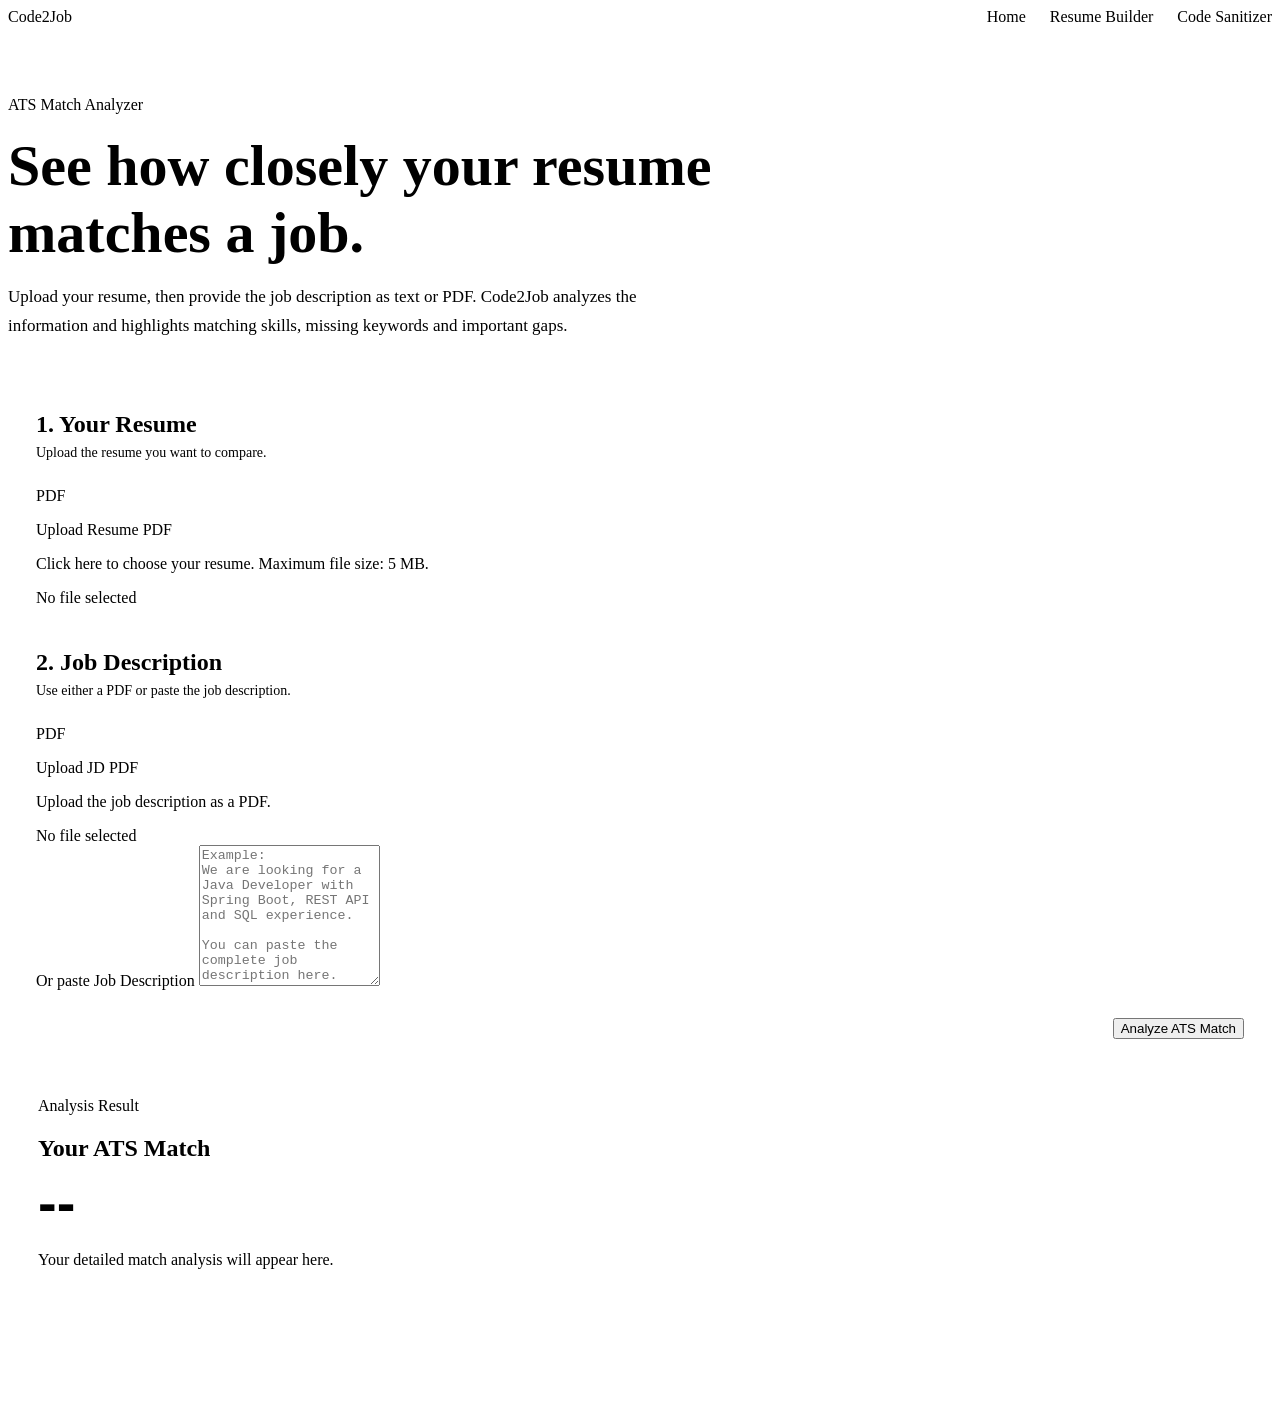
<file: src/main/resources/templates/ats.html>
<!DOCTYPE html>
<html lang="en"
      xmlns:th="http://www.thymeleaf.org">

<head>

    <meta charset="UTF-8">

    <meta name="viewport"
          content="width=device-width, initial-scale=1.0">

    <title>ATS Resume Match Checker | Code2Job</title>

    <meta name="description"
          content="Check how well your resume matches a target job description using Code2Job ATS Match Analyzer. Upload your resume and job description or paste the job description text.">

    <meta name="robots"
          content="index, follow">

    <link rel="stylesheet"
          th:href="@{/css/app.css}">

</head>


<body data-page="ats">

<div class="c2j-shell">

    <!-- NAVIGATION -->

    <nav class="c2j-nav">

        <div class="c2j-container"
             style="height:100%; display:flex; align-items:center; justify-content:space-between;">

            <a th:href="@{/}"
               class="c2j-logo">
                Code<span>2</span>Job
            </a>

            <div style="display:flex; gap:24px; align-items:center;">

                <a th:href="@{/}"
                   class="c2j-nav-link">
                    Home
                </a>

                <a th:href="@{/resume}"
                   class="c2j-nav-link">
                    Resume Builder
                </a>

                <a th:href="@{/sanitizer}"
                   class="c2j-nav-link">
                    Code Sanitizer
                </a>

            </div>

        </div>

    </nav>


    <!-- MAIN -->

    <main class="c2j-container"
          style="padding:70px 0 90px;">

        <!-- HERO -->

        <section style="max-width:760px; margin-bottom:42px;">

            <span class="c2j-eyebrow">
                ATS Match Analyzer
            </span>

            <h1 style="font-size:clamp(36px,5vw,58px); margin:18px 0 14px;">
                See how closely your resume matches a job.
            </h1>

            <p class="c2j-muted"
               style="font-size:17px; line-height:1.7; max-width:680px;">

                Upload your resume, then provide the job description
                as text or PDF. Code2Job analyzes the information and
                highlights matching skills, missing keywords and
                important gaps.

            </p>

        </section>


        <!-- FORM -->

        <section class="c2j-card"
                 style="padding:28px;">

            <div style="margin-bottom:26px;">

                <h2 style="margin:0 0 7px;">
                    1. Your Resume
                </h2>

                <p class="c2j-muted"
                   style="margin:0; font-size:14px;">

                    Upload the resume you want to compare.

                </p>

            </div>


            <div id="resumeUploadArea"
                 class="ats-upload-box">

                <input
                        type="file"
                        id="resumePdf"
                        accept="application/pdf"
                        hidden>

                <div class="ats-upload-icon">
                    PDF
                </div>

                <p class="ats-upload-title">
                    Upload Resume PDF
                </p>

                <p class="ats-upload-description">
                    Click here to choose your resume.
                    Maximum file size: 5 MB.
                </p>

                <span id="resumeFileName"
                      class="ats-file-name">
                    No file selected
                </span>

            </div>


            <div style="margin-top:42px; margin-bottom:26px;">

                <h2 style="margin:0 0 7px;">
                    2. Job Description
                </h2>

                <p class="c2j-muted"
                   style="margin:0; font-size:14px;">

                    Use either a PDF or paste the job description.

                </p>

            </div>


            <div class="ats-upload-grid">

                <!-- JD PDF -->

                <div id="jdUploadArea"
                     class="ats-upload-box">

                    <input
                            type="file"
                            id="jdPdf"
                            accept="application/pdf"
                            hidden>

                    <div class="ats-upload-icon">
                        PDF
                    </div>

                    <p class="ats-upload-title">
                        Upload JD PDF
                    </p>

                    <p class="ats-upload-description">
                        Upload the job description as a PDF.
                    </p>

                    <span id="jdFileName"
                          class="ats-file-name">
                        No file selected
                    </span>

                </div>


                <!-- PASTE TEXT -->

                <div>

                    <label for="jobDescription"
                           class="c2j-label">

                        Or paste Job Description

                    </label>

                    <textarea
                            id="jobDescription"
                            class="c2j-input"
                            rows="9"
                            placeholder="Example:
We are looking for a Java Developer with Spring Boot, REST API and SQL experience.

You can paste the complete job description here."></textarea>

                </div>

            </div>


            <div id="atsMessage"
                 class="ats-message hidden">
            </div>


            <div style="margin-top:28px; display:flex; justify-content:flex-end;">

                <button
                        type="button"
                        id="analyzeAts"
                        class="c2j-primary-btn">

                    Analyze ATS Match

                </button>

            </div>

        </section>


        <!-- RESULT -->

        <section id="atsResult"
                 class="c2j-card ats-result hidden"
                 style="padding:30px;">

            <span class="c2j-eyebrow">
                Analysis Result
            </span>

            <div style="margin-top:18px;">

                <h2 style="margin-bottom:8px;">
                    Your ATS Match
                </h2>

                <div id="atsScore"
                     style="font-family:Manrope,sans-serif; font-size:56px; font-weight:800;">

                    --

                </div>

                <p class="c2j-muted">
                    Your detailed match analysis will appear here.
                </p>

            </div>

        </section>

    </main>

</div>


<script th:src="@{/js/app.js}"></script>

</body>

</html>
</file>
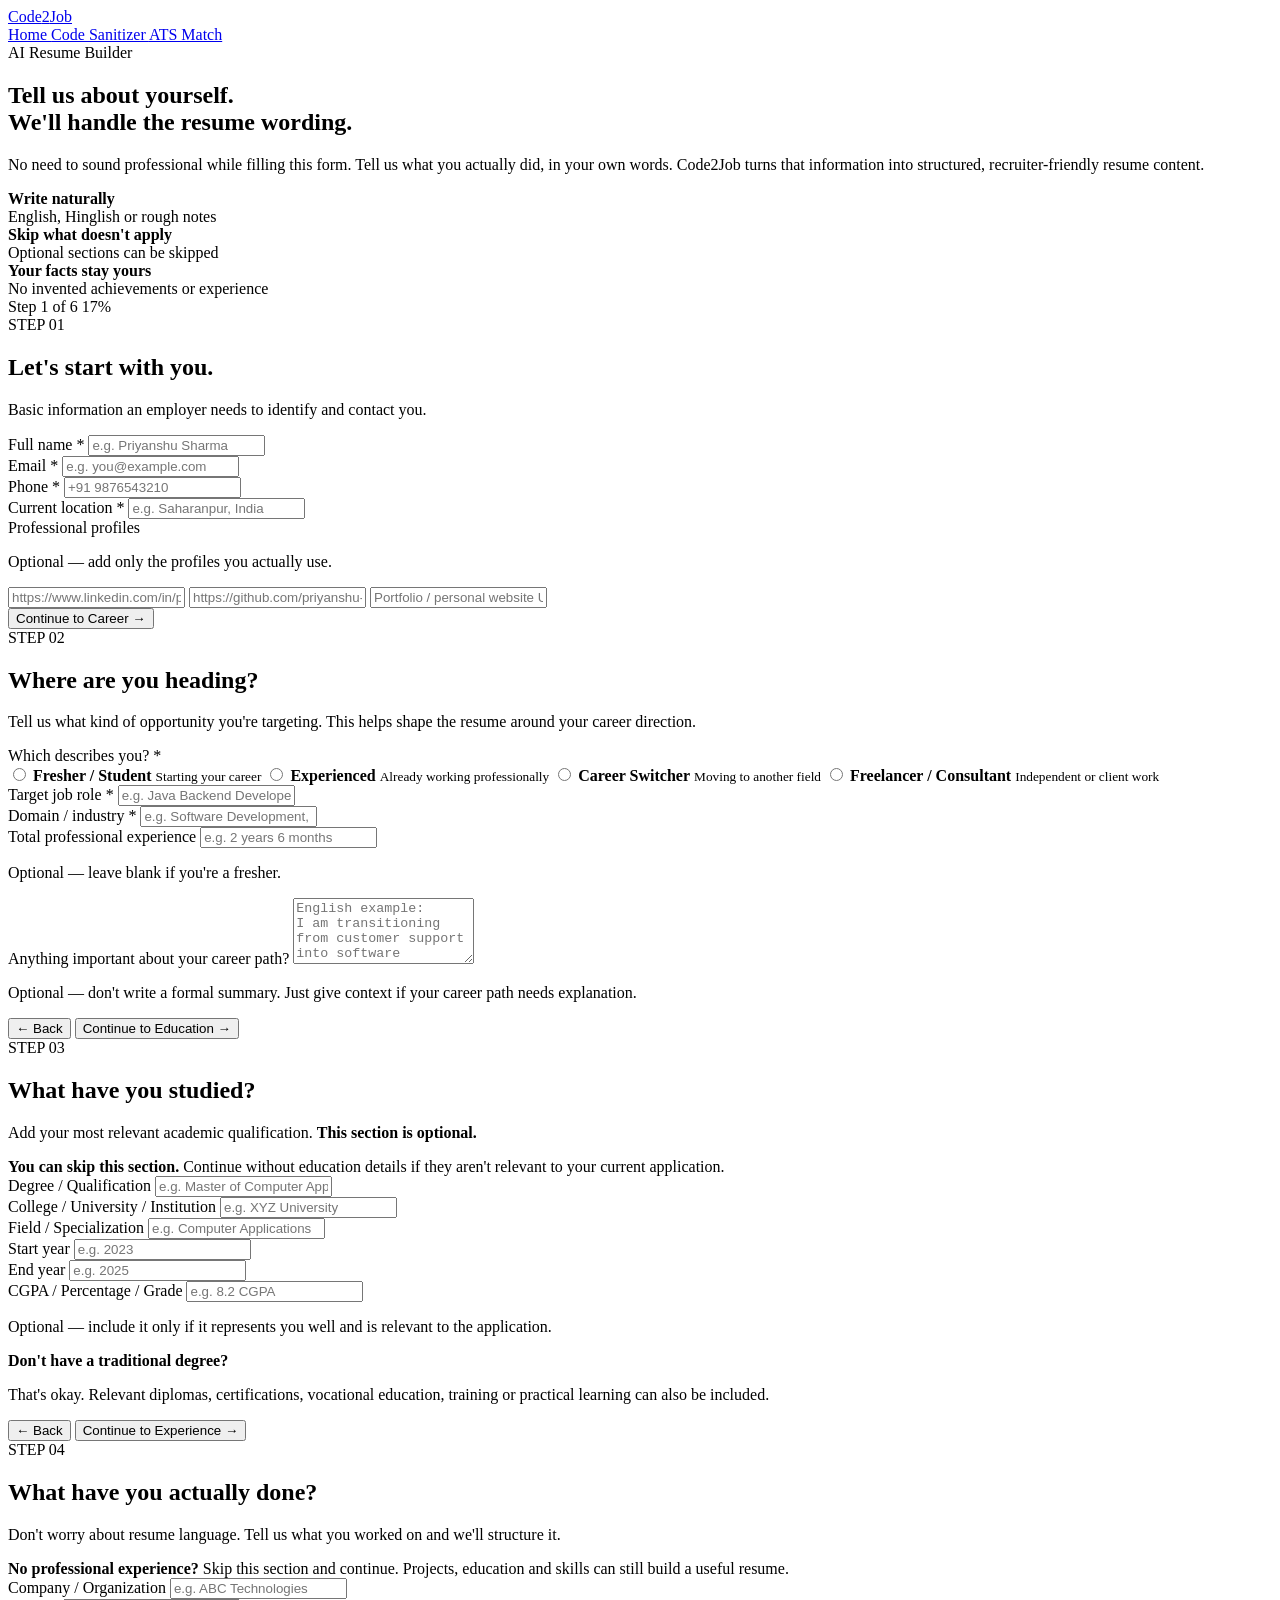
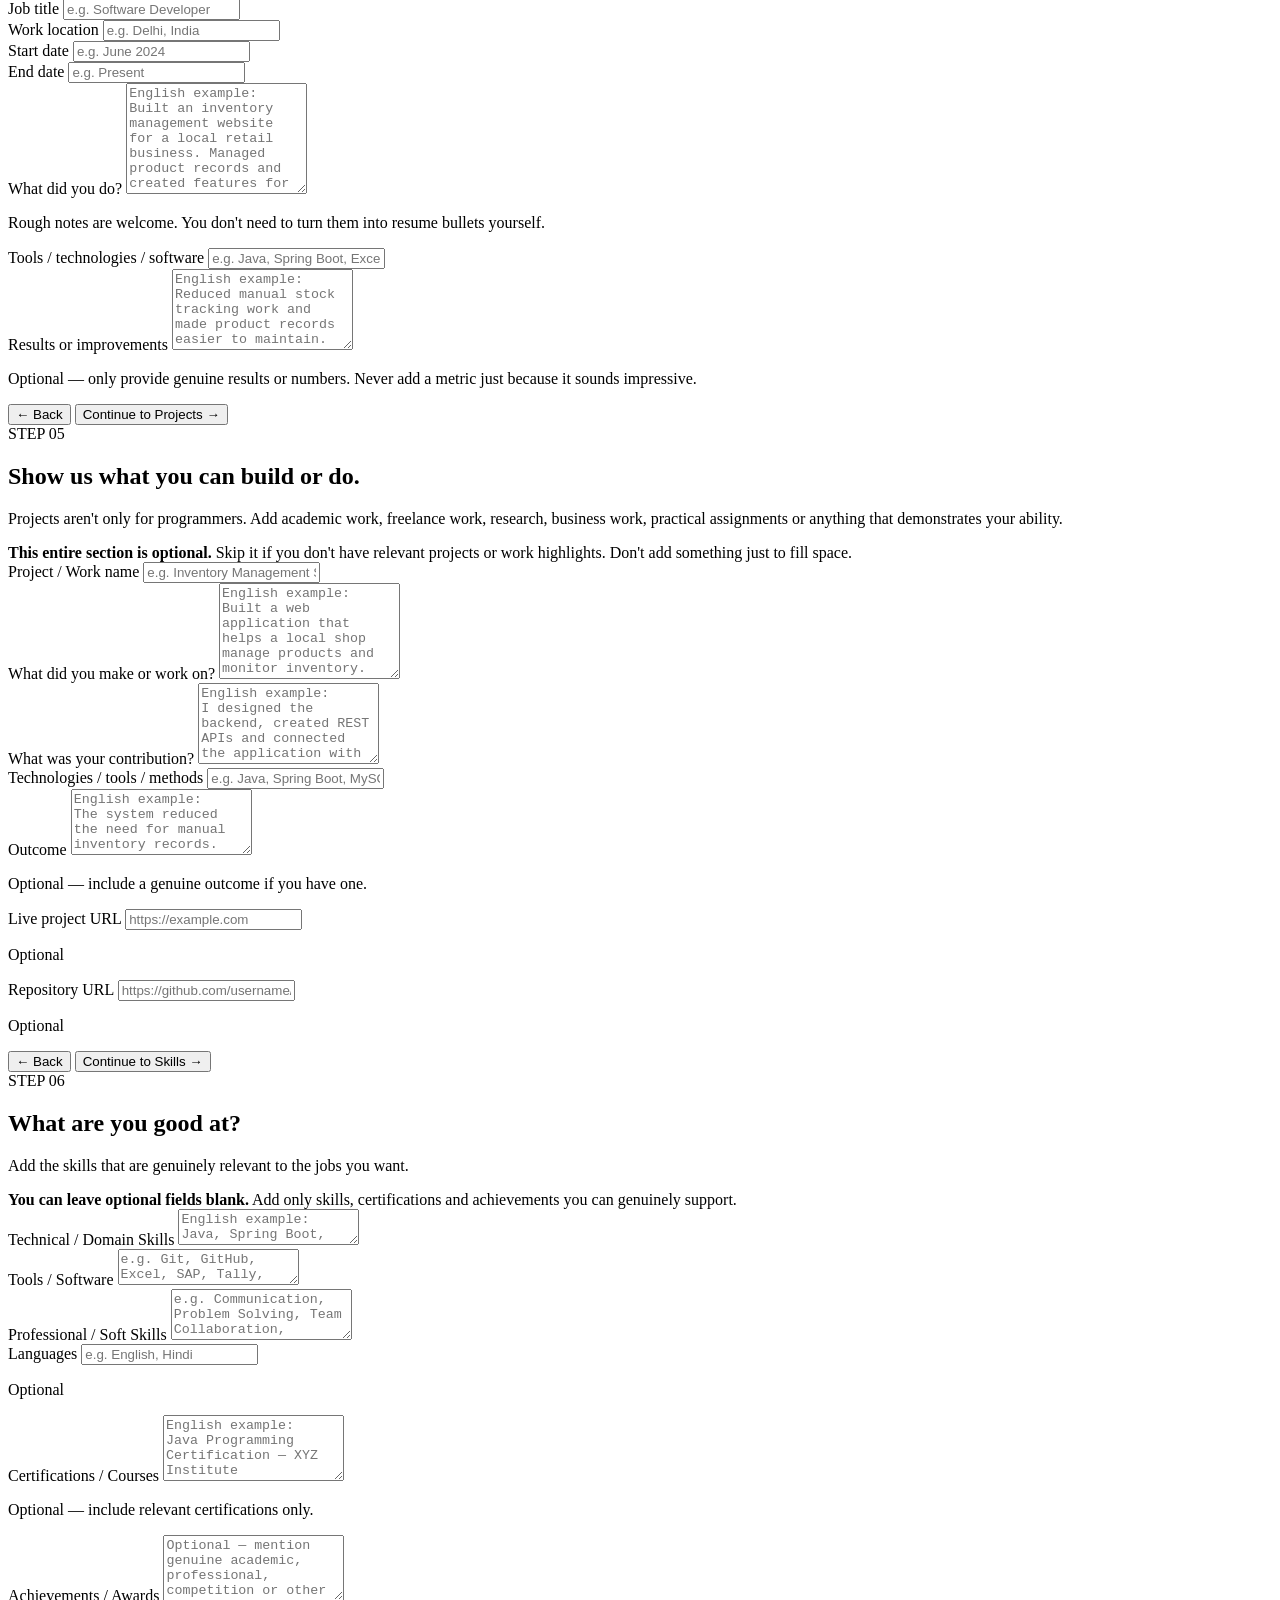
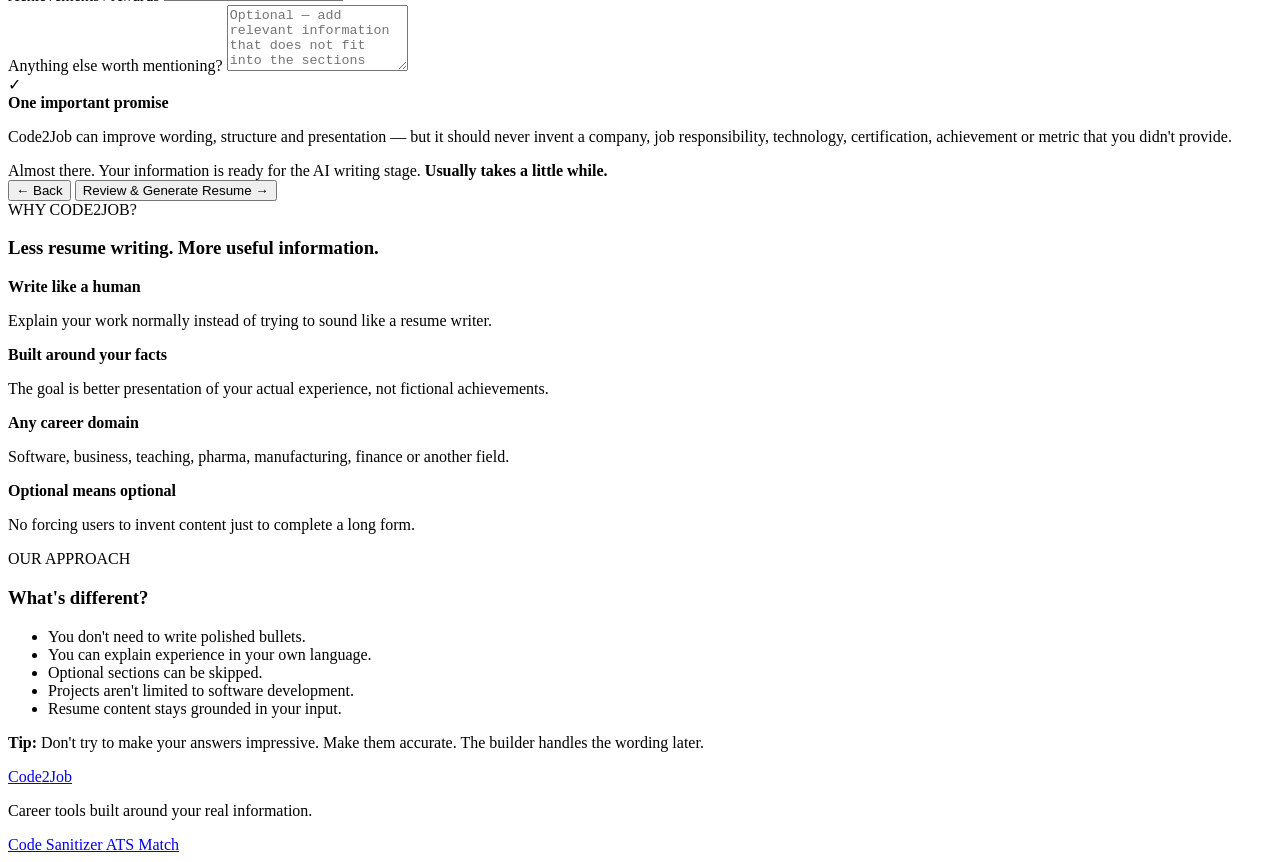
<file: src/main/resources/templates/resume.html>
<!DOCTYPE html>
<html lang="en" xmlns:th="http://www.thymeleaf.org">

<head>

    <meta charset="UTF-8">

    <meta name="viewport"
          content="width=device-width, initial-scale=1.0">

    <!-- =========================================================
         SEO
         ========================================================= -->

    <title>AI Resume Builder | Create an ATS-Friendly Resume | Code2Job</title>

    <meta name="description"
          content="Create a professional ATS-friendly resume with Code2Job. Add your real education, experience, projects and skills in simple language and turn them into polished resume content without writing everything manually.">

    <meta name="keywords"
          content="AI resume builder, ATS resume builder, professional resume builder, resume maker, free resume builder, fresher resume, experienced resume, job resume builder">

    <meta name="robots"
          content="index, follow">

    <meta name="author"
          content="Code2Job">

    <meta property="og:title"
          content="AI Resume Builder | Code2Job">

    <meta property="og:description"
          content="Build a professional resume from your real experience, education, projects and skills without struggling with resume wording.">

    <meta property="og:type"
          content="website">

    <meta name="twitter:card"
          content="summary">

    <!-- =========================================================
         Styles
         ========================================================= -->

    <link rel="stylesheet"
          th:href="@{/css/app.css}">

</head>


<body data-page="resume">

<div class="c2j-shell">


    <!-- =========================================================
         NAVIGATION
         ========================================================= -->

    <header class="c2j-nav">

        <div class="c2j-container c2j-nav-inner">

            <a href="/"
               class="c2j-logo">
                Code<span>2</span>Job
            </a>

            <nav class="c2j-nav-menu">

                <a href="/"
                   class="c2j-nav-link">
                    Home
                </a>

                <a href="/sanitizer"
                   class="c2j-nav-link">
                    Code Sanitizer
                </a>

                <a href="/ats"
                   class="c2j-nav-link">
                    ATS Match
                </a>

            </nav>

        </div>

    </header>


    <!-- =========================================================
         PAGE INTRO
         ========================================================= -->

    <main>

        <section class="resume-intro">

            <div class="c2j-container">

                <div class="resume-intro-content">

                    <div class="c2j-eyebrow">
                        AI Resume Builder
                    </div>

                    <h1>
                        Tell us about yourself.
                        <br>
                        We'll handle the resume wording.
                    </h1>

                    <p>
                        No need to sound professional while filling this form.
                        Tell us what you actually did, in your own words.
                        Code2Job turns that information into structured,
                        recruiter-friendly resume content.
                    </p>

                </div>

            </div>

        </section>


        <!-- =========================================================
             QUICK VALUE POINTS
             ========================================================= -->

        <section class="resume-value-section">

            <div class="c2j-container">

                <div class="resume-value-grid">

                    <div class="c2j-card resume-value-card">
                        <strong>Write naturally</strong>

                        <div class="c2j-muted">
                            English, Hinglish or rough notes
                        </div>
                    </div>


                    <div class="c2j-card resume-value-card">
                        <strong>Skip what doesn't apply</strong>

                        <div class="c2j-muted">
                            Optional sections can be skipped
                        </div>
                    </div>


                    <div class="c2j-card resume-value-card">
                        <strong>Your facts stay yours</strong>

                        <div class="c2j-muted">
                            No invented achievements or experience
                        </div>
                    </div>

                </div>

            </div>

        </section>


        <!-- =========================================================
             BUILDER AREA
             ========================================================= -->

        <section class="resume-builder-section">

            <div class="c2j-container">

                <div class="resume-builder-layout">


                    <!-- =================================================
                         MAIN BUILDER
                         ================================================= -->

                    <div id="resumeBuilderCard"
                         class="c2j-card resume-builder-card">


                        <!-- =================================================
                             PROGRESS
                             ================================================= -->

                        <div class="resume-progress">

                            <div class="resume-progress-header">

                                <span id="progressText">
                                    Step 1 of 6
                                </span>

                                <span id="progressPercent"
                                      class="c2j-muted">
                                    17%
                                </span>

                            </div>

                            <div class="resume-progress-track">

                                <div id="progressBar"
                                     class="resume-progress-bar">
                                </div>

                            </div>

                        </div>


                        <!-- =================================================
                             FORM
                             ================================================= -->

                        <div id="resumeForm">


                            <!-- =================================================
                                 STEP 1 — PERSONAL
                                 ================================================= -->

                            <section id="step1"
                                     class="resume-step">

                                <div class="c2j-feature-number">
                                    STEP 01
                                </div>

                                <h2 class="resume-step-title">
                                    Let's start with you.
                                </h2>

                                <p class="c2j-muted resume-step-description">
                                    Basic information an employer needs to
                                    identify and contact you.
                                </p>


                                <div class="resume-form-grid">

                                    <div>

                                        <label for="fullName"
                                               class="c2j-label">
                                            Full name
                                            <span class="required-mark">*</span>
                                        </label>

                                        <input
                                                id="fullName"
                                                type="text"
                                                class="c2j-input"
                                                placeholder="e.g. Priyanshu Sharma">

                                    </div>


                                    <div class="resume-two-column">

                                        <div>

                                            <label for="email"
                                                   class="c2j-label">
                                                Email
                                                <span class="required-mark">*</span>
                                            </label>

                                            <input
                                                    id="email"
                                                    type="email"
                                                    class="c2j-input"
                                                    placeholder="e.g. you@example.com">

                                        </div>


                                        <div>

                                            <label for="phone"
                                                   class="c2j-label">
                                                Phone
                                                <span class="required-mark">*</span>
                                            </label>

                                            <input
                                                    id="phone"
                                                    type="tel"
                                                    class="c2j-input"
                                                    placeholder="+91 9876543210">

                                        </div>

                                    </div>


                                    <div>

                                        <label for="location"
                                               class="c2j-label">
                                            Current location
                                            <span class="required-mark">*</span>
                                        </label>

                                        <input
                                                id="location"
                                                type="text"
                                                class="c2j-input"
                                                placeholder="e.g. Saharanpur, India">

                                    </div>


                                    <div>

                                        <div class="resume-field-intro">

                                            <label class="c2j-label">
                                                Professional profiles
                                            </label>

                                            <p class="c2j-muted">
                                                Optional — add only the profiles
                                                you actually use.
                                            </p>

                                        </div>


                                        <div class="resume-form-grid-small">

                                            <input
                                                    id="linkedin"
                                                    type="url"
                                                    class="c2j-input"
                                                    placeholder="https://www.linkedin.com/in/priyanshu-s47">

                                            <input
                                                    id="github"
                                                    type="url"
                                                    class="c2j-input"
                                                    placeholder="https://github.com/priyanshu-s47">

                                            <input
                                                    id="portfolio"
                                                    type="url"
                                                    class="c2j-input"
                                                    placeholder="Portfolio / personal website URL">

                                        </div>

                                    </div>


                                    <div class="resume-step-actions end">

                                        <button
                                                type="button"
                                                id="nextToCareer"
                                                class="c2j-primary-btn">
                                            Continue to Career →
                                        </button>

                                    </div>

                                </div>

                            </section>


                            <!-- =================================================
                                 STEP 2 — CAREER
                                 ================================================= -->

                            <section id="step2"
                                     class="resume-step">

                                <div class="c2j-feature-number">
                                    STEP 02
                                </div>

                                <h2 class="resume-step-title">
                                    Where are you heading?
                                </h2>

                                <p class="c2j-muted resume-step-description">
                                    Tell us what kind of opportunity you're
                                    targeting. This helps shape the resume
                                    around your career direction.
                                </p>


                                <div class="resume-form-grid">

                                    <div>

                                        <label class="c2j-label">
                                            Which describes you?
                                            <span class="required-mark">*</span>
                                        </label>


                                        <div class="career-options-grid">

                                            <label class="career-option">

                                                <input
                                                        type="radio"
                                                        name="careerType"
                                                        value="FRESHER">

                                                <span>
                                                    <strong>Fresher / Student</strong>
                                                    <small>Starting your career</small>
                                                </span>

                                            </label>


                                            <label class="career-option">

                                                <input
                                                        type="radio"
                                                        name="careerType"
                                                        value="EXPERIENCED">

                                                <span>
                                                    <strong>Experienced</strong>
                                                    <small>Already working professionally</small>
                                                </span>

                                            </label>


                                            <label class="career-option">

                                                <input
                                                        type="radio"
                                                        name="careerType"
                                                        value="CAREER_SWITCHER">

                                                <span>
                                                    <strong>Career Switcher</strong>
                                                    <small>Moving to another field</small>
                                                </span>

                                            </label>


                                            <label class="career-option">

                                                <input
                                                        type="radio"
                                                        name="careerType"
                                                        value="FREELANCER">

                                                <span>
                                                    <strong>Freelancer / Consultant</strong>
                                                    <small>Independent or client work</small>
                                                </span>

                                            </label>

                                        </div>

                                    </div>


                                    <div>

                                        <label for="targetRole"
                                               class="c2j-label">
                                            Target job role
                                            <span class="required-mark">*</span>
                                        </label>

                                        <input
                                                id="targetRole"
                                                type="text"
                                                class="c2j-input"
                                                placeholder="e.g. Java Backend Developer">

                                    </div>


                                    <div>

                                        <label for="industry"
                                               class="c2j-label">
                                            Domain / industry
                                            <span class="required-mark">*</span>
                                        </label>

                                        <input
                                                id="industry"
                                                type="text"
                                                class="c2j-input"
                                                placeholder="e.g. Software Development, Banking, Pharma, Education">

                                    </div>


                                    <div>

                                        <label for="totalExperience"
                                               class="c2j-label">
                                            Total professional experience
                                        </label>

                                        <input
                                                id="totalExperience"
                                                type="text"
                                                class="c2j-input"
                                                placeholder="e.g. 2 years 6 months">

                                        <p class="c2j-muted resume-help-text">
                                            Optional — leave blank if you're a fresher.
                                        </p>

                                    </div>


                                    <div>

                                        <label for="careerContext"
                                               class="c2j-label">
                                            Anything important about your career path?
                                        </label>

                                        <textarea
                                                id="careerContext"
                                                class="c2j-input"
                                                rows="4"
                                                placeholder="English example:
I am transitioning from customer support into software development and have been building Java applications independently.

Hinglish example:
Main customer support se software development me shift kar raha hoon aur side me Java applications bana raha hoon."></textarea>

                                        <p class="c2j-muted resume-help-text">
                                            Optional — don't write a formal summary.
                                            Just give context if your career path needs explanation.
                                        </p>

                                    </div>


                                    <div class="resume-step-actions">

                                        <button
                                                type="button"
                                                id="backToPersonal"
                                                class="c2j-secondary-btn">
                                            ← Back
                                        </button>

                                        <button
                                                type="button"
                                                id="nextToEducation"
                                                class="c2j-primary-btn">
                                            Continue to Education →
                                        </button>

                                    </div>

                                </div>

                            </section>


                            <!-- =================================================
                                 STEP 3 — EDUCATION
                                 ================================================= -->

                            <section id="step3"
                                     class="resume-step">

                                <div class="c2j-feature-number">
                                    STEP 03
                                </div>

                                <h2 class="resume-step-title">
                                    What have you studied?
                                </h2>

                                <p class="c2j-muted resume-step-description">
                                    Add your most relevant academic qualification.
                                    <strong>This section is optional.</strong>
                                </p>


                                <div class="resume-optional-banner">
                                    <strong>You can skip this section.</strong>

                                    <span>
                                        Continue without education details if they
                                        aren't relevant to your current application.
                                    </span>
                                </div>


                                <div class="resume-form-grid">

                                    <div>

                                        <label for="degree"
                                               class="c2j-label">
                                            Degree / Qualification
                                        </label>

                                        <input
                                                id="degree"
                                                type="text"
                                                class="c2j-input"
                                                placeholder="e.g. Master of Computer Applications">

                                    </div>


                                    <div>

                                        <label for="institution"
                                               class="c2j-label">
                                            College / University / Institution
                                        </label>

                                        <input
                                                id="institution"
                                                type="text"
                                                class="c2j-input"
                                                placeholder="e.g. XYZ University">

                                    </div>


                                    <div>

                                        <label for="specialization"
                                               class="c2j-label">
                                            Field / Specialization
                                        </label>

                                        <input
                                                id="specialization"
                                                type="text"
                                                class="c2j-input"
                                                placeholder="e.g. Computer Applications">

                                    </div>


                                    <div class="resume-two-column">

                                        <div>

                                            <label for="educationStartYear"
                                                   class="c2j-label">
                                                Start year
                                            </label>

                                            <input
                                                    id="educationStartYear"
                                                    type="text"
                                                    class="c2j-input"
                                                    placeholder="e.g. 2023">

                                        </div>


                                        <div>

                                            <label for="educationEndYear"
                                                   class="c2j-label">
                                                End year
                                            </label>

                                            <input
                                                    id="educationEndYear"
                                                    type="text"
                                                    class="c2j-input"
                                                    placeholder="e.g. 2025">

                                        </div>

                                    </div>


                                    <div>

                                        <label for="educationGrade"
                                               class="c2j-label">
                                            CGPA / Percentage / Grade
                                        </label>

                                        <input
                                                id="educationGrade"
                                                type="text"
                                                class="c2j-input"
                                                placeholder="e.g. 8.2 CGPA">

                                        <p class="c2j-muted resume-help-text">
                                            Optional — include it only if it represents
                                            you well and is relevant to the application.
                                        </p>

                                    </div>


                                    <div class="resume-info-box">

                                        <strong>Don't have a traditional degree?</strong>

                                        <p>
                                            That's okay. Relevant diplomas,
                                            certifications, vocational education,
                                            training or practical learning can also
                                            be included.
                                        </p>

                                    </div>


                                    <div class="resume-step-actions">

                                        <button
                                                type="button"
                                                id="backToCareer"
                                                class="c2j-secondary-btn">
                                            ← Back
                                        </button>

                                        <button
                                                type="button"
                                                id="nextToExperience"
                                                class="c2j-primary-btn">
                                            Continue to Experience →
                                        </button>

                                    </div>

                                </div>

                            </section>


                            <!-- =================================================
                                 STEP 4 — EXPERIENCE
                                 ================================================= -->

                            <section id="step4"
                                     class="resume-step">

                                <div class="c2j-feature-number">
                                    STEP 04
                                </div>

                                <h2 class="resume-step-title">
                                    What have you actually done?
                                </h2>

                                <p class="c2j-muted resume-step-description">
                                    Don't worry about resume language.
                                    Tell us what you worked on and we'll structure it.
                                </p>


                                <div class="resume-optional-banner">

                                    <strong>No professional experience?</strong>

                                    <span>
                                        Skip this section and continue.
                                        Projects, education and skills can still
                                        build a useful resume.
                                    </span>

                                </div>


                                <div class="resume-form-grid">

                                    <div>

                                        <label for="company"
                                               class="c2j-label">
                                            Company / Organization
                                        </label>

                                        <input
                                                id="company"
                                                type="text"
                                                class="c2j-input"
                                                placeholder="e.g. ABC Technologies">

                                    </div>


                                    <div class="resume-two-column">

                                        <div>

                                            <label for="jobTitle"
                                                   class="c2j-label">
                                                Job title
                                            </label>

                                            <input
                                                    id="jobTitle"
                                                    type="text"
                                                    class="c2j-input"
                                                    placeholder="e.g. Software Developer">

                                        </div>


                                        <div>

                                            <label for="jobLocation"
                                                   class="c2j-label">
                                                Work location
                                            </label>

                                            <input
                                                    id="jobLocation"
                                                    type="text"
                                                    class="c2j-input"
                                                    placeholder="e.g. Delhi, India">

                                        </div>

                                    </div>


                                    <div class="resume-two-column">

                                        <div>

                                            <label for="jobStartDate"
                                                   class="c2j-label">
                                                Start date
                                            </label>

                                            <input
                                                    id="jobStartDate"
                                                    type="text"
                                                    class="c2j-input"
                                                    placeholder="e.g. June 2024">

                                        </div>


                                        <div>

                                            <label for="jobEndDate"
                                                   class="c2j-label">
                                                End date
                                            </label>

                                            <input
                                                    id="jobEndDate"
                                                    type="text"
                                                    class="c2j-input"
                                                    placeholder="e.g. Present">

                                        </div>

                                    </div>


                                    <div>

                                        <label for="responsibilities"
                                               class="c2j-label">
                                            What did you do?
                                        </label>

                                        <textarea
                                                id="responsibilities"
                                                class="c2j-input"
                                                rows="7"
                                                placeholder="English example:
Built an inventory management website for a local retail business. Managed product records and created features for tracking stock.

Hinglish example:
Maine ek local shop ke liye inventory management website banayi thi. Product records manage kiye aur stock track karne ke features banaye."></textarea>

                                        <p class="c2j-muted resume-help-text">
                                            Rough notes are welcome. You don't need to
                                            turn them into resume bullets yourself.
                                        </p>

                                    </div>


                                    <div>

                                        <label for="experienceTools"
                                               class="c2j-label">
                                            Tools / technologies / software
                                        </label>

                                        <input
                                                id="experienceTools"
                                                type="text"
                                                class="c2j-input"
                                                placeholder="e.g. Java, Spring Boot, Excel, SAP, AutoCAD">

                                    </div>


                                    <div>

                                        <label for="experienceResults"
                                               class="c2j-label">
                                            Results or improvements
                                        </label>

                                        <textarea
                                                id="experienceResults"
                                                class="c2j-input"
                                                rows="5"
                                                placeholder="English example:
Reduced manual stock tracking work and made product records easier to maintain.

Hinglish example:
Manual stock ka kaam kam ho gaya aur product records maintain karna easier ho gaya."></textarea>

                                        <p class="c2j-muted resume-help-text">
                                            Optional — only provide genuine results or numbers.
                                            Never add a metric just because it sounds impressive.
                                        </p>

                                    </div>


                                    <div class="resume-step-actions">

                                        <button
                                                type="button"
                                                id="backToEducation"
                                                class="c2j-secondary-btn">
                                            ← Back
                                        </button>

                                        <button
                                                type="button"
                                                id="nextToProjects"
                                                class="c2j-primary-btn">
                                            Continue to Projects →
                                        </button>

                                    </div>

                                </div>

                            </section>


                            <!-- =================================================
                                 STEP 5 — PROJECTS
                                 ================================================= -->

                            <section id="step5"
                                     class="resume-step">

                                <div class="c2j-feature-number">
                                    STEP 05
                                </div>

                                <h2 class="resume-step-title">
                                    Show us what you can build or do.
                                </h2>

                                <p class="c2j-muted resume-step-description">
                                    Projects aren't only for programmers.
                                    Add academic work, freelance work, research,
                                    business work, practical assignments or anything
                                    that demonstrates your ability.
                                </p>


                                <div class="resume-optional-banner">

                                    <strong>This entire section is optional.</strong>

                                    <span>
                                        Skip it if you don't have relevant projects
                                        or work highlights. Don't add something just
                                        to fill space.
                                    </span>

                                </div>


                                <div class="resume-form-grid">

                                    <div>

                                        <label for="projectName"
                                               class="c2j-label">
                                            Project / Work name
                                        </label>

                                        <input
                                                id="projectName"
                                                type="text"
                                                class="c2j-input"
                                                placeholder="e.g. Inventory Management System">

                                    </div>


                                    <div>

                                        <label for="projectDescription"
                                               class="c2j-label">
                                            What did you make or work on?
                                        </label>

                                        <textarea
                                                id="projectDescription"
                                                class="c2j-input"
                                                rows="6"
                                                placeholder="English example:
Built a web application that helps a local shop manage products and monitor inventory.

Hinglish example:
Ek local shop ke liye web application banayi jo products manage karne aur inventory track karne me help karti hai."></textarea>

                                    </div>


                                    <div>

                                        <label for="projectContribution"
                                               class="c2j-label">
                                            What was your contribution?
                                        </label>

                                        <textarea
                                                id="projectContribution"
                                                class="c2j-input"
                                                rows="5"
                                                placeholder="English example:
I designed the backend, created REST APIs and connected the application with MySQL.

Hinglish example:
Maine backend design kiya, REST APIs banayi aur application ko MySQL ke saath connect kiya."></textarea>

                                    </div>


                                    <div>

                                        <label for="projectTechnologies"
                                               class="c2j-label">
                                            Technologies / tools / methods
                                        </label>

                                        <input
                                                id="projectTechnologies"
                                                type="text"
                                                class="c2j-input"
                                                placeholder="e.g. Java, Spring Boot, MySQL, Excel, Figma">

                                    </div>


                                    <div>

                                        <label for="projectOutcome"
                                               class="c2j-label">
                                            Outcome
                                        </label>

                                        <textarea
                                                id="projectOutcome"
                                                class="c2j-input"
                                                rows="4"
                                                placeholder="English example:
The system reduced the need for manual inventory records.

Hinglish example:
Isse manual inventory maintain karne ka kaam kam ho gaya."></textarea>

                                        <p class="c2j-muted resume-help-text">
                                            Optional — include a genuine outcome if you have one.
                                        </p>

                                    </div>


                                    <div class="resume-two-column">

                                        <div>

                                            <label for="projectUrl"
                                                   class="c2j-label">
                                                Live project URL
                                            </label>

                                            <input
                                                    id="projectUrl"
                                                    type="url"
                                                    class="c2j-input"
                                                    placeholder="https://example.com">

                                            <p class="c2j-muted resume-help-text">
                                                Optional
                                            </p>

                                        </div>


                                        <div>

                                            <label for="projectGithub"
                                                   class="c2j-label">
                                                Repository URL
                                            </label>

                                            <input
                                                    id="projectGithub"
                                                    type="url"
                                                    class="c2j-input"
                                                    placeholder="https://github.com/username/project">

                                            <p class="c2j-muted resume-help-text">
                                                Optional
                                            </p>

                                        </div>

                                    </div>


                                    <div class="resume-step-actions">

                                        <button
                                                type="button"
                                                id="backToExperience"
                                                class="c2j-secondary-btn">
                                            ← Back
                                        </button>

                                        <button
                                                type="button"
                                                id="nextToSkills"
                                                class="c2j-primary-btn">
                                            Continue to Skills →
                                        </button>

                                    </div>

                                </div>

                            </section>


                            <!-- =================================================
                                 STEP 6 — SKILLS
                                 ================================================= -->

                            <section id="step6"
                                     class="resume-step">

                                <div class="c2j-feature-number">
                                    STEP 06
                                </div>

                                <h2 class="resume-step-title">
                                    What are you good at?
                                </h2>

                                <p class="c2j-muted resume-step-description">
                                    Add the skills that are genuinely relevant
                                    to the jobs you want.
                                </p>


                                <div class="resume-optional-banner">

                                    <strong>You can leave optional fields blank.</strong>

                                    <span>
                                        Add only skills, certifications and achievements
                                        you can genuinely support.
                                    </span>

                                </div>


                                <div class="resume-form-grid">

                                    <div>

                                        <label for="technicalSkills"
                                               class="c2j-label">
                                            Technical / Domain Skills
                                        </label>

                                        <textarea
                                                id="technicalSkills"
                                                class="c2j-input"
                                                placeholder="English example:
Java, Spring Boot, REST APIs, SQL, Database Design, Data Analysis, Documentation, PPIC Planning, etc"></textarea>

                                    </div>


                                    <div>

                                        <label for="toolsSkills"
                                               class="c2j-label">
                                            Tools / Software
                                        </label>

                                        <textarea
                                                id="toolsSkills"
                                                class="c2j-input"
                                                placeholder="e.g. Git, GitHub, Excel, SAP, Tally, AutoCAD, Figma, Postman, etc"></textarea>

                                    </div>


                                    <div>

                                        <label for="softSkills"
                                               class="c2j-label">
                                            Professional / Soft Skills
                                        </label>

                                        <textarea
                                                id="softSkills"
                                                class="c2j-input"
                                                rows="3"
                                                placeholder="e.g. Communication, Problem Solving, Team Collaboration, Leadership"></textarea>

                                    </div>


                                    <div>

                                        <label for="languages"
                                               class="c2j-label">
                                            Languages
                                        </label>

                                        <input
                                                id="languages"
                                                type="text"
                                                class="c2j-input"
                                                placeholder="e.g. English, Hindi">

                                        <p class="c2j-muted resume-help-text">
                                            Optional
                                        </p>

                                    </div>


                                    <div>

                                        <label for="certifications"
                                               class="c2j-label">
                                            Certifications / Courses
                                        </label>

                                        <textarea
                                                id="certifications"
                                                class="c2j-input"
                                                rows="4"
                                                placeholder="English example:
Java Programming Certification — XYZ Institute

Hinglish example:
Java programming ka certification XYZ Institute se kiya hai."></textarea>

                                        <p class="c2j-muted resume-help-text">
                                            Optional — include relevant certifications only.
                                        </p>

                                    </div>


                                    <div>

                                        <label for="achievements"
                                               class="c2j-label">
                                            Achievements / Awards
                                        </label>

                                        <textarea
                                                id="achievements"
                                                class="c2j-input"
                                                rows="4"
                                                placeholder="Optional — mention genuine academic, professional, competition or other achievements."></textarea>

                                    </div>


                                    <div>

                                        <label for="additionalInformation"
                                               class="c2j-label">
                                            Anything else worth mentioning?
                                        </label>

                                        <textarea
                                                id="additionalInformation"
                                                class="c2j-input"
                                                rows="4"
                                                placeholder="Optional — add relevant information that does not fit into the sections above."></textarea>

                                    </div>


                                    <!-- =================================================
                                         FINAL REVIEW MESSAGE
                                         ================================================= -->

                                    <div class="resume-promise-box">

                                        <div class="resume-promise-icon">
                                            ✓
                                        </div>

                                        <div>

                                            <strong>
                                                One important promise
                                            </strong>

                                            <p class="c2j-muted">
                                                Code2Job can improve wording, structure and
                                                presentation — but it should never invent a company,
                                                job responsibility, technology, certification,
                                                achievement or metric that you didn't provide.
                                            </p>

                                        </div>

                                    </div>


                                    <div class="resume-final-note">

                                        <span>
                                            Almost there. Your information is ready
                                            for the AI writing stage.
                                        </span>

                                        <strong>
                                            Usually takes a little while.
                                        </strong>

                                    </div>


                                    <div class="resume-step-actions">

                                        <button
                                                type="button"
                                                id="backToProjects"
                                                class="c2j-secondary-btn">
                                            ← Back
                                        </button>

                                        <button
                                                type="button"
                                                id="generateResume"
                                                class="c2j-primary-btn">

                                            Review & Generate Resume →

                                        </button>

                                    </div>

                                </div>

                            </section>


                        </div>

                    </div>


                    <!-- =================================================
                         RIGHT SIDEBAR
                         ================================================= -->

                    <aside class="resume-sidebar">


                        <!-- =================================================
                             WHY CODE2JOB
                             ================================================= -->

                        <div class="c2j-card resume-sidebar-card">

                            <div class="c2j-feature-number">
                                WHY CODE2JOB?
                            </div>

                            <h3>
                                Less resume writing.
                                More useful information.
                            </h3>


                            <div class="resume-sidebar-points">

                                <div>
                                    <strong>Write like a human</strong>

                                    <p class="c2j-muted">
                                        Explain your work normally instead
                                        of trying to sound like a resume writer.
                                    </p>
                                </div>


                                <div>
                                    <strong>Built around your facts</strong>

                                    <p class="c2j-muted">
                                        The goal is better presentation of your
                                        actual experience, not fictional achievements.
                                    </p>
                                </div>


                                <div>
                                    <strong>Any career domain</strong>

                                    <p class="c2j-muted">
                                        Software, business, teaching, pharma,
                                        manufacturing, finance or another field.
                                    </p>
                                </div>


                                <div>
                                    <strong>Optional means optional</strong>

                                    <p class="c2j-muted">
                                        No forcing users to invent content just
                                        to complete a long form.
                                    </p>
                                </div>

                            </div>

                        </div>


                        <!-- =================================================
                             OUR APPROACH
                             ================================================= -->

                        <div class="c2j-card resume-sidebar-card">

                            <div class="c2j-feature-number">
                                OUR APPROACH
                            </div>

                            <h3>
                                What's different?
                            </h3>


                            <ul>

                                <li>
                                    You don't need to write polished bullets.
                                </li>

                                <li>
                                    You can explain experience in your own language.
                                </li>

                                <li>
                                    Optional sections can be skipped.
                                </li>

                                <li>
                                    Projects aren't limited to software development.
                                </li>

                                <li>
                                    Resume content stays grounded in your input.
                                </li>

                            </ul>

                        </div>


                        <!-- =================================================
                             MINI TIP
                             ================================================= -->

                        <div class="resume-sidebar-tip">

                            <p class="c2j-muted">

                                <strong>
                                    Tip:
                                </strong>

                                Don't try to make your answers impressive.
                                Make them accurate. The builder handles the wording later.

                            </p>

                        </div>

                    </aside>

                </div>

            </div>

        </section>

    </main>


    <!-- =========================================================
         FOOTER
         ========================================================= -->

    <footer class="c2j-footer">

        <div class="c2j-container c2j-footer-inner">

            <div>

                <a href="/"
                   class="c2j-logo">
                    Code<span>2</span>Job
                </a>

                <p class="c2j-muted">
                    Career tools built around your real information.
                </p>

            </div>


            <div class="c2j-footer-links">

                <a href="/sanitizer"
                   class="c2j-nav-link">
                    Code Sanitizer
                </a>

                <a href="/ats"
                   class="c2j-nav-link">
                    ATS Match
                </a>

            </div>

        </div>

    </footer>

</div>


<!-- =============================================================
     JAVASCRIPT
     ============================================================= -->

<script th:src="@{/js/resume.js}"></script>


</body>

</html>
</file>
